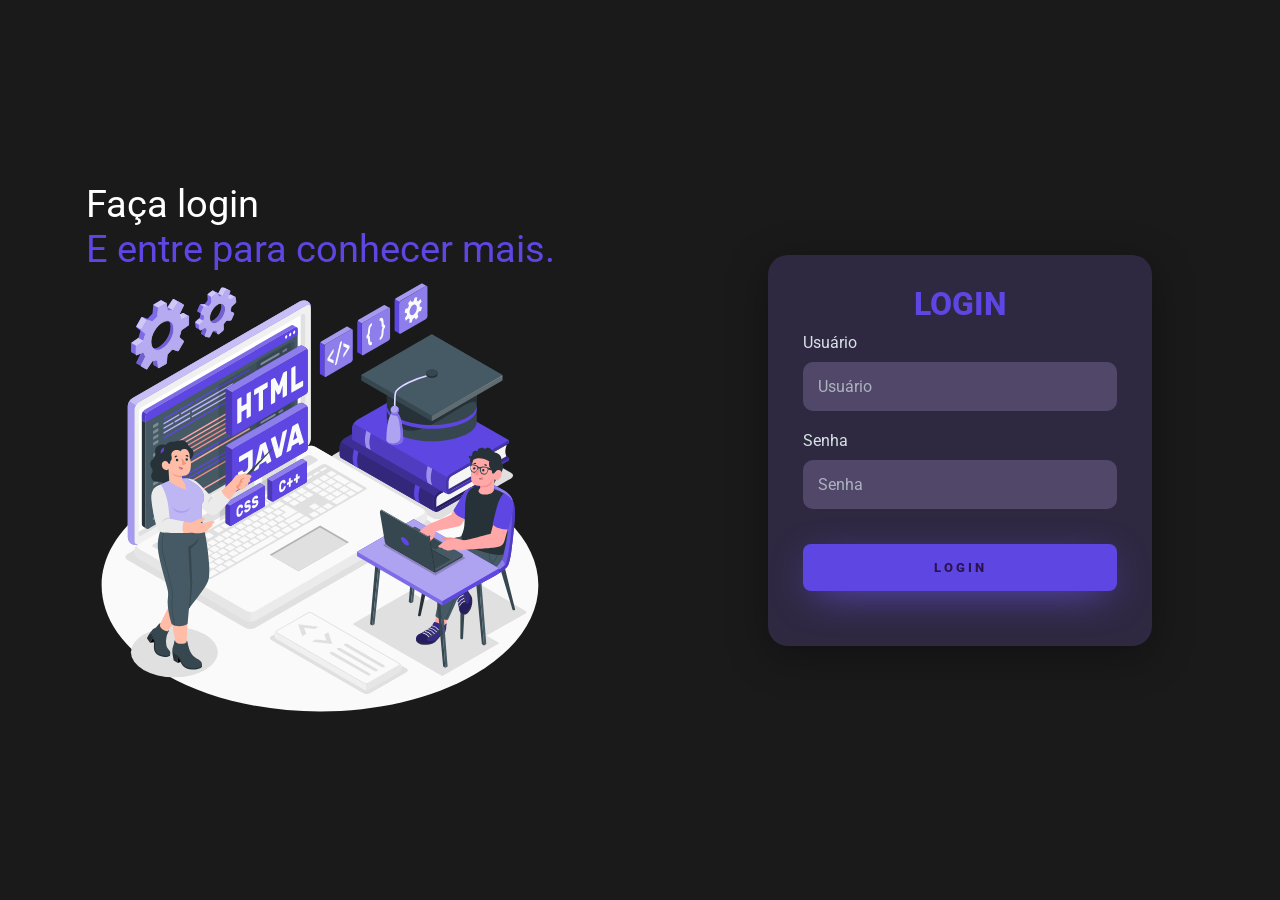
<file: index.html>
<!DOCTYPE html>
<html lang="en">
<head>
    <meta charset="UTF-8">
    <meta name="viewport" content="width=device-width, initial-scale=1.0">
    <link rel="stylesheet" href="style.css">
    <link rel="stylesheet" href="footer/footer.css">
    <title>L. Rodrigues - Portfolio</title>
</head>
<body>
    <div class="main-login">
        <div class="left-login">
            <h1>Faça login <br><span>E entre para conhecer mais.</span></h1>
            <img src="images/programming.svg" class="left-login-image" alt="Programming Animation">
        </div>
        <div class="right-login">
            <div class="card-login">
                <h1>LOGIN</h1>
                <div class="textfield">
                    <label for="usuario">Usuário</label>
                    <input type="text" name="usuario" placeholder="Usuário">
                </div>
                <div class="textfield">
                    <label for="senha">Senha</label>
                    <input type="password" name="senha" placeholder="Senha">
                </div>
                <button class="btn-login"><a href="principal.html">LOGIN</a></button>
            </div>
        </div>
    </div>
</body>
</html>
</file>
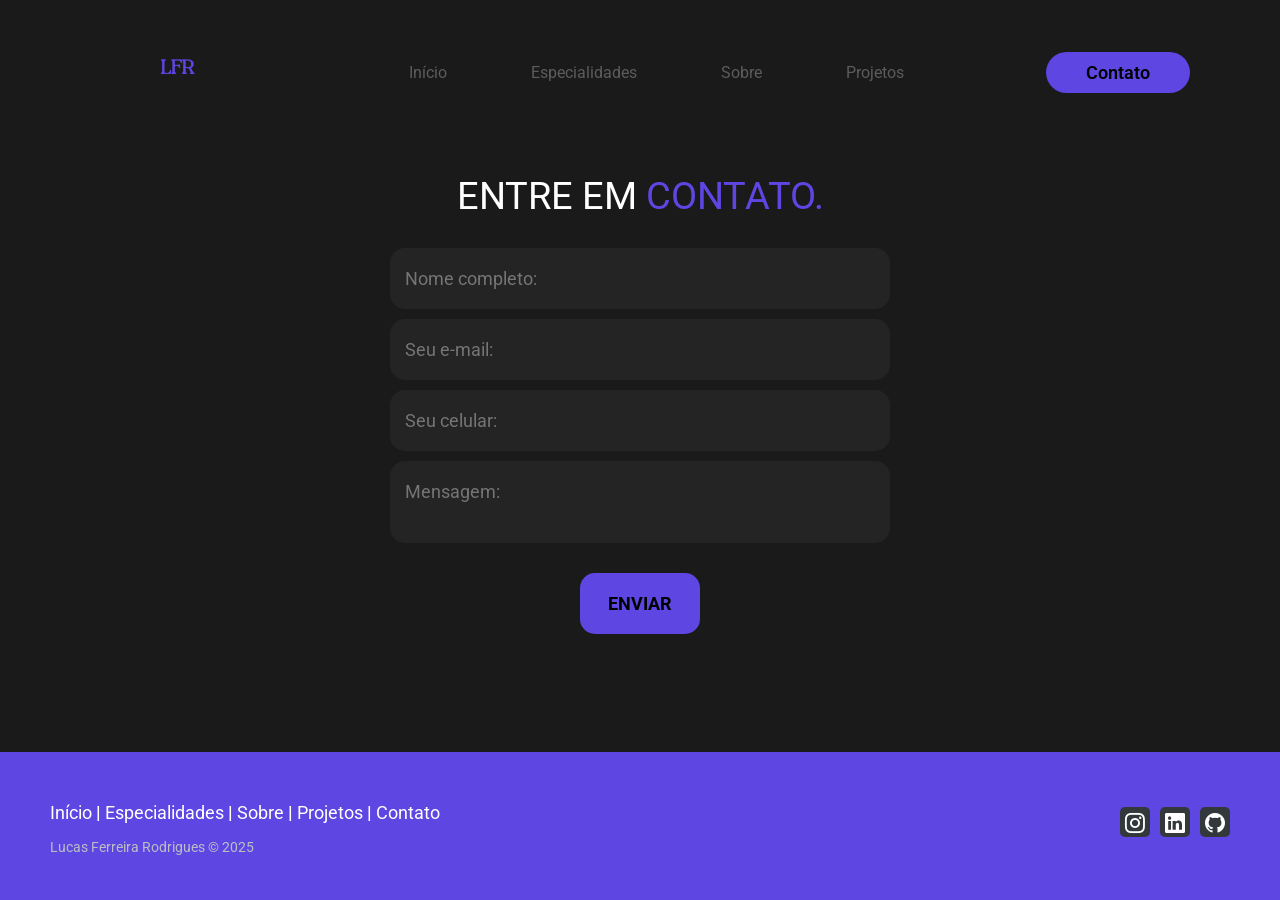
<file: contato.html>
<!DOCTYPE html>
<html lang="en">
<head>
    <meta charset="UTF-8">
    <meta name="viewport" content="width=device-width, initial-scale=1.0">
    <link rel="stylesheet" href="https://cdn.jsdelivr.net/npm/bootstrap-icons/font/bootstrap-icons.css">
    <link rel="shortcut icon" href="images/LFR-icon.png">
    <link rel="stylesheet" href="style.css">
    <link rel="stylesheet" href="footer/footer.css">
    <title>L. Rodrigues - Portfólio</title>
</head>
<body>
    <header>
        <div class="interface">
            <div class="logo">
                <a href="#">
                    <img class="logo-image" src="images/LFR-Logo.png" alt="LFR-Logo">
                </a>
            </div><!--logo-->

            <nav class="menu-desktop">
                <ul>
                    <li><a href="principal.html" id="home-link">Início</a></li>
                    <li><a href="principal.html#especialidades">Especialidades</a></li>
                    <li><a href="sobre.html">Sobre</a></li>
                    <li><a href="projetos.html">Projetos</a></li>
                </ul> 
            </nav>
            <div class="btn-contato">
                <a href="contato.html">
                    <button>Contato</button>
                </a>
            </div>   
        </div><!--interface-->
    </header>

    <main class="formulario">
        <div class="interface">
            <h2 class="titulo">ENTRE EM <span>CONTATO.</span></h2>

            <form action="">
                <input type="text" placeholder="Nome completo:" >
                <input type="text" placeholder="Seu e-mail:" >
                <input type="text" placeholder="Seu celular:">
                <textarea name="" id="" placeholder="Mensagem:" ></textarea>
                <div class="btn-enviar"><input type="submit" value="ENVIAR"></div>

            </form>
        </div>
    </main>

    <footer class="footer-distributed">
	    <div class="footer-right">
		    <a href="https://www.instagram.com/lucxsrodrigues/" target="_blank"><i class="bi bi-instagram"></i></a>
			    <a href="https://www.linkedin.com/in/lucas-ferreira-rodrigues-83705a253/" target="_blank"><i class="bi-linkedin"></i></a>
		    	<a href="https://github.com/lucasrodrigues117"><i class="bi bi-github" target="_blank"></i></a>
	    </div>

		    <div class="footer-left">
			    <p class="footer-links">
				    <a class="link-1" href="principal.html">Início</a> |

				    <a class="link-1" href="principal.html#especialidades">Especialidades</a> |

				    <a class="link-1" href="/sobre.html">Sobre</a> |

		      	    <a class="link-1" href="projetos.html">Projetos</a> |

				    <a class="link-1" href="contato.html">Contato</a>
			    </p>

		    	<p>Lucas Ferreira Rodrigues &copy; 2025</p>
	    	</div>
    </footer>
    <script src="index.js"></script>
</body>
</html>
</file>
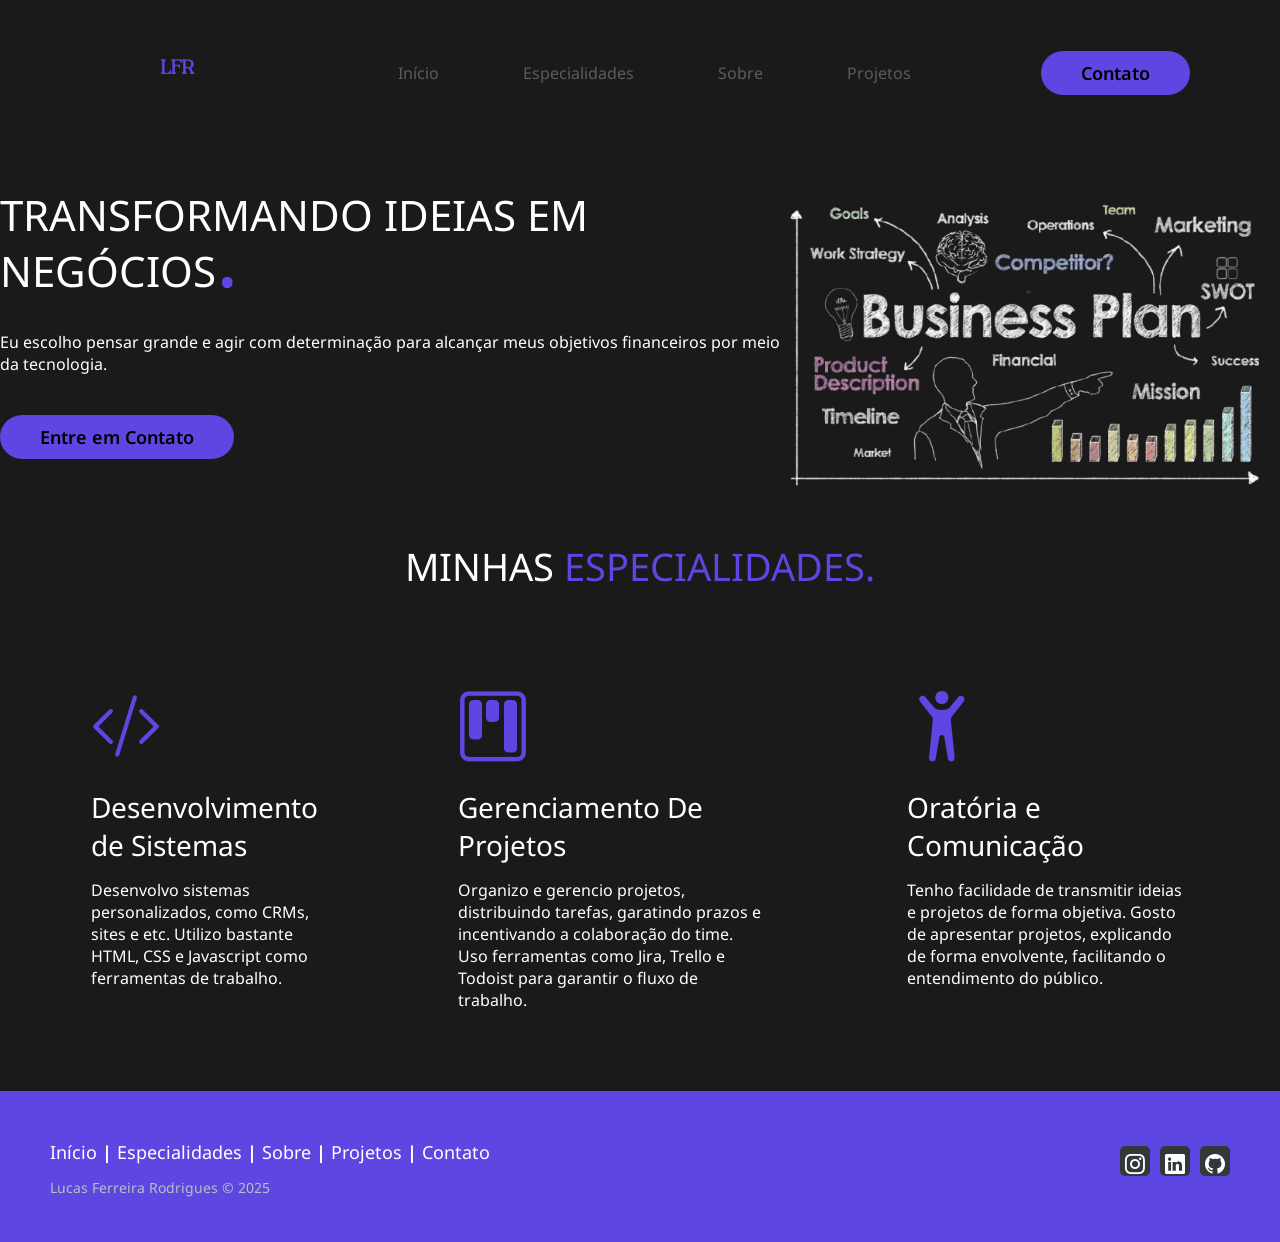
<file: principal.html>
<!DOCTYPE html>
<html lang="pt-br">
<head>
    <meta charset="UTF-8">
    <meta name="viewport" content="width=device-width, initial-scale=1.0">
    <link href="https://fonts.googleapis.com/css2?family=Poppins:wght@300;400;500;600;700&display=swap" rel="stylesheet">
    <link rel="stylesheet" href="https://cdn.jsdelivr.net/npm/bootstrap-icons/font/bootstrap-icons.css">
    <link rel="shortcut icon" href="images/LFR-icon.png">
    <link rel="stylesheet" href="footer/footer.css">
    <link rel="stylesheet" href="style.css">
    <title>L. Rodrigues - Portfólio</title>
</head>
<body>

    <header>
        <div class="interface">
            <div class="logo">
                <a href="#">
                    <img class="logo-image" src="images/LFR-Logo.png" alt="LFR-Logo">
                </a>
            </div><!--logo-->

            <nav class="menu-desktop">
                <ul>
                    <li><a href="principal.html" id="home-link">Início</a></li>
                    <li><a href="principal.html#especialidades">Especialidades</a></li>
                    <li><a href="sobre.html">Sobre</a></li>
                    <li><a href="projetos.html">Projetos</a></li>
                </ul> 
            </nav>
            <div class="btn-contato">
                <a href="contato.html">
                    <button>Contato</button>
                </a>
            </div>   
        </div><!--interface-->
    </header>

    <main>
        <setcion class="topo-do-site">
            <div class="interface">
                <div class="flex">
                    <div class="txt-topo-do-site">
                        <h1>TRANSFORMANDO IDEIAS EM NEGÓCIOS<span>.</span></h1>
                        <p>Eu escolho pensar grande e agir com determinação para alcançar meus objetivos financeiros por meio da tecnologia.</p>

                        <div class="btn-contato">
                            <a href="contato.html">
                                <button>Entre em Contato</button>
                            </a>
                        </div>
                    </div>

                    <div class="img-topo-do-site">
                        <img class="img-business" src="images/business-plan-removebg-preview.png" alt="">
                    </div>
                </div>
            </div>
        </setcion>

        <section class="especialidades">
            <div class="interface">
                <h2 class="titulo" id="especialidades">MINHAS <span>ESPECIALIDADES.</span></h2>
                <div class="flex">
                    <div class="especialidades-box">
                        <i class="bi bi-code-slash"></i>
                        <h3>Desenvolvimento de Sistemas</h3>
                        <p>Desenvolvo sistemas personalizados, como CRMs, sites e etc. 
                           Utilizo bastante HTML, CSS e Javascript como ferramentas de trabalho.
                        </p>
                    </div>

                    <div class="especialidades-box">
                        <i class="bi bi-kanban"></i>
                        <h3>Gerenciamento De Projetos</h3>
                        <p>Organizo e gerencio projetos, distribuindo tarefas, garatindo prazos e incentivando a colaboração do time.
                           Uso ferramentas como Jira, Trello e Todoist para garantir o fluxo de trabalho.
                        </p>
                    </div>

                    <div class="especialidades-box">
                        <i class="bi bi-person-arms-up"></i>
                        <h3>Oratória e Comunicação</h3>
                        <p>Tenho facilidade de transmitir ideias e projetos de forma objetiva.
                           Gosto de apresentar projetos, explicando de forma envolvente, facilitando o entendimento do público.
                        </p>
                    </div>
                </div>
            </div>
        </section>
    </main>

    <footer class="footer-distributed">
	    <div class="footer-right">
		    <a href="https://www.instagram.com/lucxsrodrigues/" target="_blank"><i class="bi bi-instagram"></i></a>
			    <a href="https://www.linkedin.com/in/lucas-ferreira-rodrigues-83705a253/" target="_blank"><i class="bi-linkedin"></i></a>
		    	<a href="https://github.com/lucasrodrigues117"><i class="bi bi-github" target="_blank"></i></a>
	    </div>

		    <div class="footer-left">
			    <p class="footer-links">
				    <a class="link-1" href="#">Início</a> |

				    <a class="link-1" href="#">Especialidades</a> |

				    <a class="link-1" href="/sobre.html">Sobre</a> |

		      	    <a class="link-1" href="projetos.html">Projetos</a> |

				    <a class="link-1" href="contato.html">Contato</a>
			    </p>

		    	<p>Lucas Ferreira Rodrigues &copy; 2025</p>
	    	</div>
    </footer>

    <script src="index.js"></script>
</body>
</html>
</file>
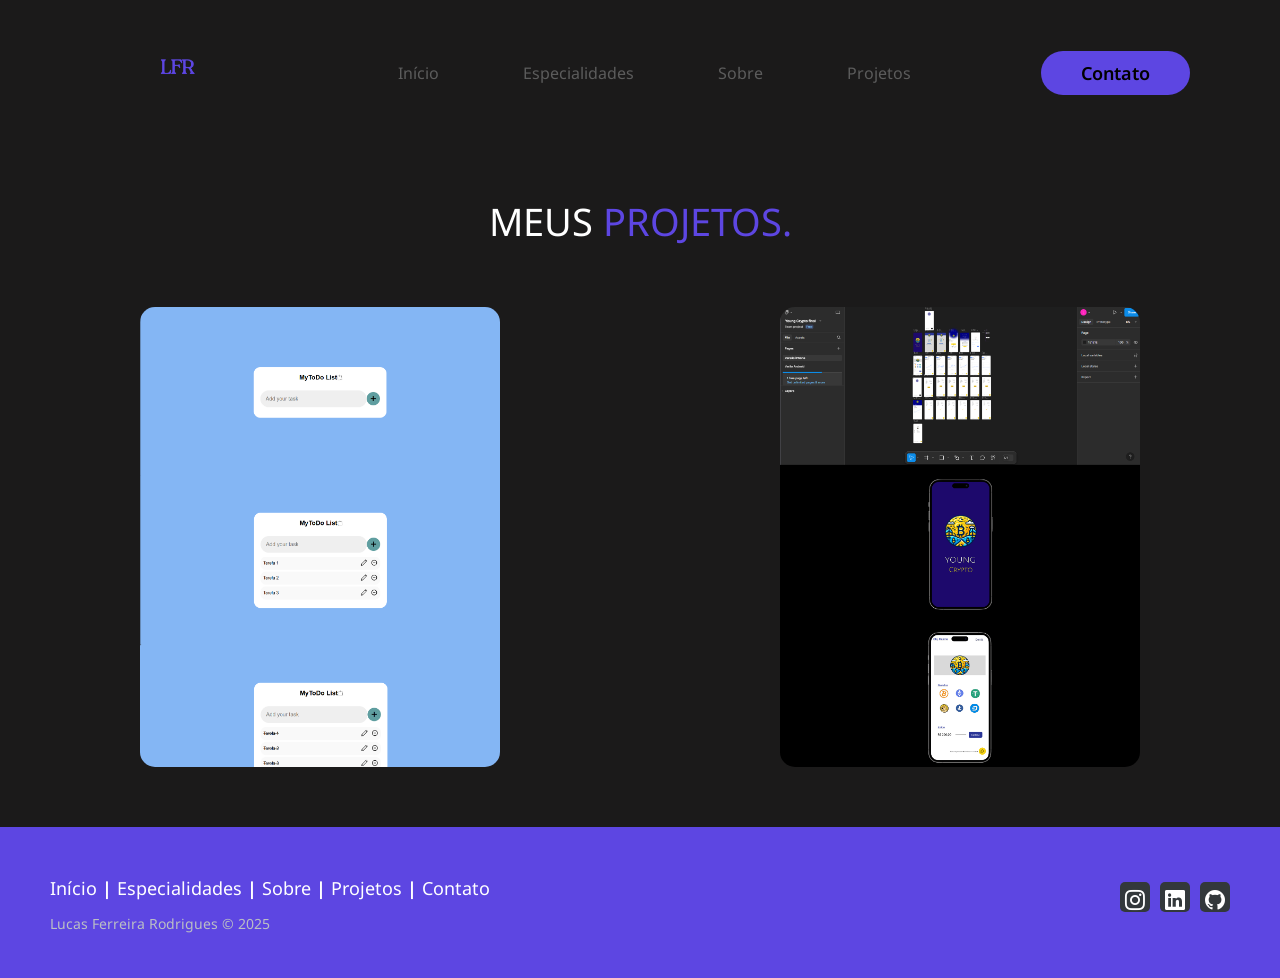
<file: projetos.html>
<!DOCTYPE html>
<html lang="pt-br">
<head>
    <meta charset="UTF-8">
    <meta name="viewport" content="width=device-width, initial-scale=1.0">
    <link rel="shortcut icon" href="images/LFR-icon.png">
    <link href="https://fonts.googleapis.com/css2?family=Poppins:wght@300;400;500;600;700&display=swap" rel="stylesheet">
    <link rel="stylesheet" href="https://cdn.jsdelivr.net/npm/bootstrap-icons/font/bootstrap-icons.css">
    <link rel="stylesheet" href="footer/footer.css">
    <link rel="stylesheet" href="style.css">
    <title>L. Rodrigues - Portfólio</title>
</head>
<body>

    <header>
        <div class="interface">
            <div class="logo">
                <a href="#">
                    <img class="logo-image" src="images/LFR-Logo.png" alt="LFR-Logo">
                </a>
            </div><!--logo-->

            <nav class="menu-desktop">
                <ul>
                    <li><a href="principal.html" id="home-link">Início</a></li>
                    <li><a href="principal.html#especialidades">Especialidades</a></li>
                    <li><a href="sobre.html">Sobre</a></li>
                    <li><a href="projetos.html">Projetos</a></li>
                </ul> 
            </nav>
            <div class="btn-contato">
                <a href="contato.html">
                    <button>Contato</button>
                </a>
            </div>   
        </div><!--interface-->
    </header>

    <main class="portfolio">
        <div class="interface">
            <h2 class="titulo">MEUS <span>PROJETOS.</span></h2>
            <div class="flex">
                <div class="img-port" style="background-image: url(images/ToDoListPW.png);">
                    <div class="overlay">My ToDo List</div>
                </div>
                <div class="img-port" style="background-image: url(images/YoungCryptoPW.png);">
                    <div class="overlay">Young Crypto</div>
                </div>
            </div>
        </div>
    </main>

    <footer class="footer-distributed">
	    <div class="footer-right">
		    <a href="https://www.instagram.com/lucxsrodrigues/"><i class="bi bi-instagram" target="_blank"></i></a>
			    <a href="https://www.linkedin.com/in/lucas-ferreira-rodrigues-83705a253/" target="_blank"><i class="bi bi-linkedin"></i></a>
		    	<a href="https://github.com/lucasrodrigues117"><i class="bi bi-github" target="_blank"></i></a>
	    </div>

		    <div class="footer-left">
			    <p class="footer-links">
				    <a class="link-1" href="principal.html">Início</a> |

				    <a class="link-1" href="principal.html#especialidades">Especialidades</a> |

				    <a class="link-1" href="/sobre.html">Sobre</a> |

		      	    <a class="link-1" href="projetos.html">Projetos</a> |

				    <a class="link-1" href="contato.html">Contato</a>
			    </p>

		    	<p>Lucas Ferreira Rodrigues &copy; 2025</p>
	    	</div>
    </footer>

    <script src="index.js"></script>
</body>
</html>
</file>
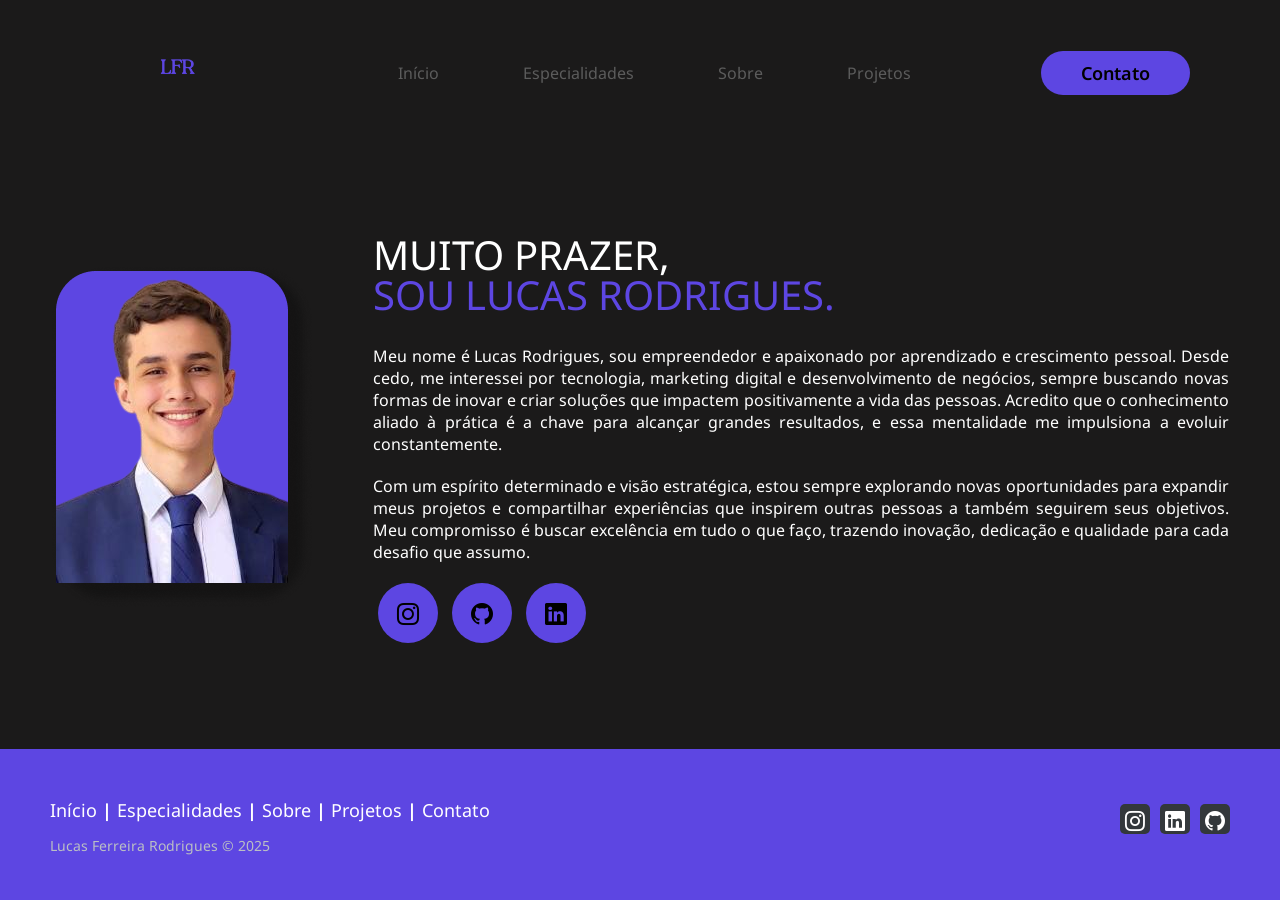
<file: sobre.html>
<!DOCTYPE html>
<html lang="pt-br">
<head>
    <meta charset="UTF-8">
    <meta name="viewport" content="width=device-width, initial-scale=1.0">
    <link rel="shortcut icon" href="images/LFR-icon.png">
    <link href="https://fonts.googleapis.com/css2?family=Poppins:wght@300;400;500;600;700&display=swap" rel="stylesheet">
    <link rel="stylesheet" href="https://cdn.jsdelivr.net/npm/bootstrap-icons/font/bootstrap-icons.css">
    <link rel="stylesheet" href="footer/footer.css">
    <link rel="stylesheet" href="style.css">
    <title>L. Rodrigues - Portfólio</title>
</head>
<body>
    <header>
        <div class="interface">
            <div class="logo">
                <a href="principal.html">
                    <img class="logo-image" src="images/LFR-Logo.png" alt="LFR-Logo">
                </a>
            </div><!--logo-->

            <nav class="menu-desktop">
                <ul>
                    <li><a href="principal.html" id="home-link">Início</a></li>
                    <li><a href="principal.html#especialidades">Especialidades</a></li>
                    <li><a href="sobre.html">Sobre</a></li>
                    <li><a href="projetos.html">Projetos</a></li>
                </ul> 
            </nav>
            <div class="btn-contato">
                <a href="contato.html">
                    <button>Contato</button>
                </a>
            </div>   
        </div><!--interface-->
    </header>

    <main>
        <section class="sobre">
            <div class="interface">
                <div class="flex">
                    <div class="img-sobre">
                        <img src="images/Foto-Lucas.png" alt="Foto Lucas">
                    </div>

                    <div class="txt-sobre">
                        <h2>MUITO PRAZER, <span>SOU LUCAS RODRIGUES.</span></h2>
                        <p>
                            Meu nome é Lucas Rodrigues, sou empreendedor e apaixonado por aprendizado e crescimento pessoal. 
                            Desde cedo, me interessei por tecnologia, marketing digital e desenvolvimento de negócios, sempre buscando novas formas de inovar e criar soluções que impactem positivamente a vida das pessoas. 
                            Acredito que o conhecimento aliado à prática é a chave para alcançar grandes resultados, e essa mentalidade me impulsiona a evoluir constantemente.
                        </p>
                        <p>
                            Com um espírito determinado e visão estratégica, estou sempre explorando novas oportunidades para expandir meus projetos e compartilhar experiências que inspirem outras pessoas a também seguirem seus objetivos. 
                            Meu compromisso é buscar excelência em tudo o que faço, trazendo inovação, dedicação e qualidade para cada desafio que assumo.
                        </p>
                        <div class="btn-social">
                            <a href="#"><button><i class="bi bi-instagram"></i></button></a>
                            <a href="#"><button><i class="bi bi-github"></i></button></a>
                            <a href="#"><button><i class="bi bi-linkedin"></i></button></a>
                        </div>
                    </div>
                </div>
            </div>
        </section>
    </main>


    <footer class="footer-distributed">
	    <div class="footer-right">
		    <a href="https://www.instagram.com/lucxsrodrigues/"><i class="bi bi-instagram" target="_blank"></i></a>
			    <a href="https://www.linkedin.com/in/lucas-ferreira-rodrigues-83705a253/" target="_blank"><i class="bi bi-linkedin"></i></a>
		    	<a href="https://github.com/lucasrodrigues117"><i class="bi bi-github" target="_blank"></i></a>
	    </div>

		    <div class="footer-left">
			    <p class="footer-links">
				    <a class="link-1" href="principal.html">Início</a> |

				    <a class="link-1" href="principal.html#especialidades">Especialidades</a> |

				    <a class="link-1" href="/sobre.html">Sobre</a> |

		      	    <a class="link-1" href="projetos.html">Projetos</a> |

				    <a class="link-1" href="contato.html">Contato</a>
			    </p>

		    	<p>Lucas Ferreira Rodrigues &copy; 2025</p>
	    	</div>
    </footer>

    <script src="index.js"></script>

</body>
</html>
</file>
<file: style.css>
@import url('https://fonts.googleapis.com/css2?family=Noto+Sans:ital,wght@0,100..900;1,100..900&display=swap');

/* General Style */
* {
  margin: 0;
  padding: 0;
  box-sizing: border-box;
  font-family: "Noto Sans", sans-serif;
  font-weight: 400;
  font-style: normal;
}

html {
  scroll-behavior: smooth;
}

body {
  background-color: #1b1a1a;
  height: 100vh;
  margin: 0;
}

body * {
  box-sizing: border-box;
}

.interface {
  max-width: 1280px;
  margin: 0 auto;
}

.flex {
  display: flex;
}

.btn-contato button {
  padding: 10px 40px;
  font-size: 18px;
  font-weight: 600;
  background-color: #5d46e2;
  border: 0;
  border-radius: 30px;
  cursor: pointer;
}

h2.titulo {
    color: white;
    font-size: 38px;
    text-align: center;
}

h2.titulo span {
    color: #5d46e2;
}

.btn-contato button:hover {
  box-shadow: 0px 0px 8px #472ddb;
  transform: scale(1.05);
  transition: .2s;
}



/* LOGIN STYLE */

.main-login {
  width: 100vw;
  height: 100vh;
  background-color: #1b1a1a;
  display: flex;
  align-items: center;
  justify-content: center;
}

.left-login {
  width: 50vw;
  height: 100vh;
  display: flex;
  align-items: center;
  justify-content: center;
  flex-direction: column;
}

.left-login > h1 {
  font-size: 3vw;
  color:white;
}

.left-login-image {
  width: 35vw;
}

.left-login > h1 > span {
  color: #5d46e2;
}

.right-login {
  width: 50vw;
  height: 100vh;
  display: flex;
  align-items: center;
  justify-content: center;
}

.card-login {
  width: 60%;
  display: flex;
  align-items: center;
  justify-content: center;
  flex-direction: column;
  padding: 30px 35px;
  background: #2f2841;
  border-radius: 20px;
  box-shadow: 0px 10px 40px #00000056;
}

.card-login > h1 {
  color: #5d46e2;
  font-weight: 800;
  margin: none;
}

.textfield {
  width: 100%;
  display: flex;
  flex-direction: column;
  align-items: flex-start;
  justify-content: center;
  margin: 10px;
}

.textfield > input {
  width: 100%;
  border: none;
  border-radius: 10px;
  padding: 15px;
  background-color: #514869;
  color: #f0ffffde;
  font-size: 12pt;
  box-shadow: #00000056;
  outline: none;
  box-sizing: border-box;
}

.textfield > label {
  color: #f0ffffde;
  margin-bottom: 10px;
}

.textfield > input::placeholder {
  color: #f0ffff94;
}

.btn-login {
  width: 100%;
  padding: 16px 0px;
  margin: 25px;
  border: none;
  border-radius: 8px;
  outline: none;
  text-transform: uppercase;
  font-weight: 800;
  letter-spacing: 3px;
  color: #2b134b;
  background:#5d46e2;
  cursor: pointer;
  box-shadow: 0px 10px 40px -12px #6d57eb;
  transition: .2s;
}

.btn-login:hover {
  box-shadow: 0px 0px 10px #583fe2;
  transform: scale(0.9);
}

.btn-login > a{
  text-decoration: none;
  outline: none;
  text-transform: uppercase;
  font-weight: 800;
  letter-spacing: 3px;
  color: #2b134b;
  cursor: pointer;
}

@media only screen and (max-width: 950px) {
  .card-login {
    width: 85%;
  }
}

@media only screen and (max-width: 600px) {
  .main-login {
    flex-direction: column;
  }
  .left-login > h1 {
    display: none;
  }
  .left-login {
    width: 100%;
    height: auto;
  }
  .right-login {
    width: 100%;
    height: auto;
  }
  .left-login-image {
    width: 50vh;
  }
  .card-login {
    width: 90%;
  }
}

.sobre .txt-sobre .btn-social button:hover {
  box-shadow: 0px 0px 8px #472ddb;
  transform: scale(1.05);
}
/* Header Style */

header {
  padding: 20px 7%;
  margin-bottom: 50px;
}

header > .interface {
  display: flex;
  align-items: center;
  justify-content: space-between;
}

.logo-image {
  width: 180;
  height: 100px;
}

header a {
  color: #5c5c5c;
  text-decoration: none;
  display: inline-block;
  transition: 0.2s;
}

header a:hover {
  color: white;
  transform: scale(1.05);
}

header nav ul {
  list-style-type: none;
}

header nav ul li {
  display: inline-block;
  padding: 0 40px;
}

/*Top of the site style*/

section.topo-do-site {
  padding: 4px 4%;
}

section.topo-do-site .flex {
  align-items: center;
  justify-content: center;
  gap: 90px;
}

.topo-do-site h1 {
  color: white;
  font-size: 42px;
  line-height: 40px;
}

.topo-do-site .txt-topo-do-site h1 span {
  color: #5d46e2;
  font-size: 84px;
}

.topo-do-site .txt-topo-do-site p {
  color: white;
  margin: 40px 0;
}

.img-business {
  width: 500px;
  height: 300px;
}

.topo-do-site .img-topo-do-site img {
    position: relative;
    animation: flutuar 2s ease-in-out infinite alternate;
}

@keyframes flutuar {
    0% {
        top: 0;
    }
    100% {
        top: 30px;
    }
}

/* Specialties Style */
section.especialidades {
    padding: 40px 4%;
}

section.especialidades .flex {
    gap: 60px;
}

.especialidades .especialidades-box {
    color: #fff;
    padding: 40px;
    border-radius: 20px;
    margin-top: 45px;
    transition: 0.2s;
}

.especialidades .especialidades-box:hover {
    transform: scale(1.05);
    box-shadow: 0 0 20px #ffffff78;
}

.especialidades .especialidades-box i {
    font-size: 70px;
    color: #5d46e2;
}


.especialidades .especialidades-box h3 {
    font-size: 28px;
    margin: 15px 0;
}

/* About Style */

section.sobre {
  padding: 40px 4%;
}

section.sobre .flex {
  align-items: center;
  gap: 60px;
}

.sobre .txt-sobre {
  color: white;
}

.sobre .txt-sobre h2 {
  font-size: 40px;
  line-height: 40px;
  margin-bottom: 30px;
}

.sobre .txt-sobre h2 span {
  color: #5d46e2;
  display: block;
}

.sobre .txt-sobre p {
  margin: 20px 0;
  text-align: justify;
}

.sobre .txt-sobre .btn-social button {
  width: 60px;
  height: 60px;
  border-radius: 50%;
  border: none;
  background-color: #5d46e2;
  font-size: 22px;
  margin: 0 5px;
  cursor: pointer;
  transition: .2s;
}

/* MY PROJECTS STLYLE */


main.portfolio .flex {
  justify-content: space-around;
  margin-top: 60px;
  margin-bottom: 60px;
}

.img-port {
  width: 360px;
  height: 460px;
  background-color: #5d46e2;
  background-size: cover;
  background-position: 100% 0%;
  transition: 8s;
  border-radius: 15px;
  position: relative;
}

.img-port:hover {
  background-position: 100% 100%;
}

.overlay {
  position: absolute;
  top: 0;
  left: 0;
  width: 100%;
  height: 100%;
  background-color: #000000ab;
  border-radius: 15px;
  display: flex;
  align-items: center;
  justify-content: center;
  font-size: 24px;
  font-weight: 600;
  color: white;
  opacity: 0;
  transition: .5s;
}

.overlay:hover {
  opacity: 1;
}

/* CONTACT STYLE */

main.formulario {
  padding: 80px 4%;
  margin-top: -100px;
}

form {
  max-width: 500px;
  margin: 0 auto;
  display: flex;
  justify-content: center;
  flex-direction: column;
  gap: 10px;
  margin-top: 30px;
}

form input, form textarea {
  width: 100%;
  background-color: #242424;
  border: none;
  outline: none;
  padding: 20px 15px;
  color: white;
  border-radius: 15px;
  font-size: 18px;
}

form textarea {
  resize: none;
  max-height: 400px;
}

form .btn-enviar {
  margin-top: 20px;
  text-align: center;
}

form .btn-enviar input {
  width: 120px;
  background-color: #5d46e2;
  color: #000;
  font-weight: 700;
  cursor: pointer;
  transition: 0.5s;
}

form .btn-enviar input:hover {
  box-shadow: #472ddb;
  transform: scale(1.05);
}
</file>
<file: footer/footer.css>
@import url(https://fonts.googleapis.com/css?family=Roboto:400,500,300,700);

* {
  font-family: Roboto;
}

html, body {
  height: 100%;
  display: flex;
  flex-direction: column;
}

main {
  flex: 1;
}

.footer-distributed {
  background-color: #5d46e2;
  box-shadow: 0 1px 1px 0 rgba(0, 0, 0, 0.12);
  box-sizing: border-box;
  width: 100%;
  text-align: left;
  font: normal 16px sans-serif;
  padding: 45px 50px;
  position: relative;
  bottom: 0;
  margin-top: auto;
}

.footer-distributed .footer-left p {
  color: #bbbfc4;
  font-size: 14px;
  margin-left: 0;
}

/* Footer links */
.footer-distributed p.footer-links {
  font-size: 18px;
  font-weight: bold;
  color: #ffffff;
  margin: 0 0 10px;
  padding: 0px;
  transition: ease .25s;
}

.footer-distributed p.footer-links a {
  display: inline-block;
  line-height: 1.8;
  text-decoration: none;
  color: inherit;
  transition: ease .25s;
}

.footer-distributed .footer-links a:before {
  content: "·";
  font-size: 20px;
  left: 0;
  color: #fff;
  display: inline-block;
  padding-right: 5px;
}

.footer-distributed .footer-links .link-1:before {
  content: none;
}

.footer-distributed .footer-right {
  display: flex;
  align-items: center;
  justify-content: center;
  float: right;
  margin-top: 10px;
  max-width: 180px;
}

.footer-distributed .footer-right a {
  display: inline-block;
  align-items: center;
  justify-content: center;
  width: 30px;
  height: 30px;
  background-color: #33383b;
  border-radius: 5px;
  font-size: 20px;
  color: #ffffff;
  text-align: center;
  line-height: 35px;
  margin-left: 10px;
  transition: all .25s;
}

.footer-distributed .footer-right a:hover {
  transform: scale(1.1);
  -webkit-transform: scale(1.1);
}

.footer-distributed p.footer-links a:hover {
  text-decoration: underline;
}

/* Media Queries */
@media (max-width: 600px) {
  .footer-distributed .footer-left, .footer-distributed .footer-right {
    text-align: center;
  }
  .footer-distributed .footer-right {
    float: none;
    margin: 0 auto 20px;
  }
  .footer-distributed .footer-left p.footer-links {
    line-height: 1.8;
  }
}
</file>
